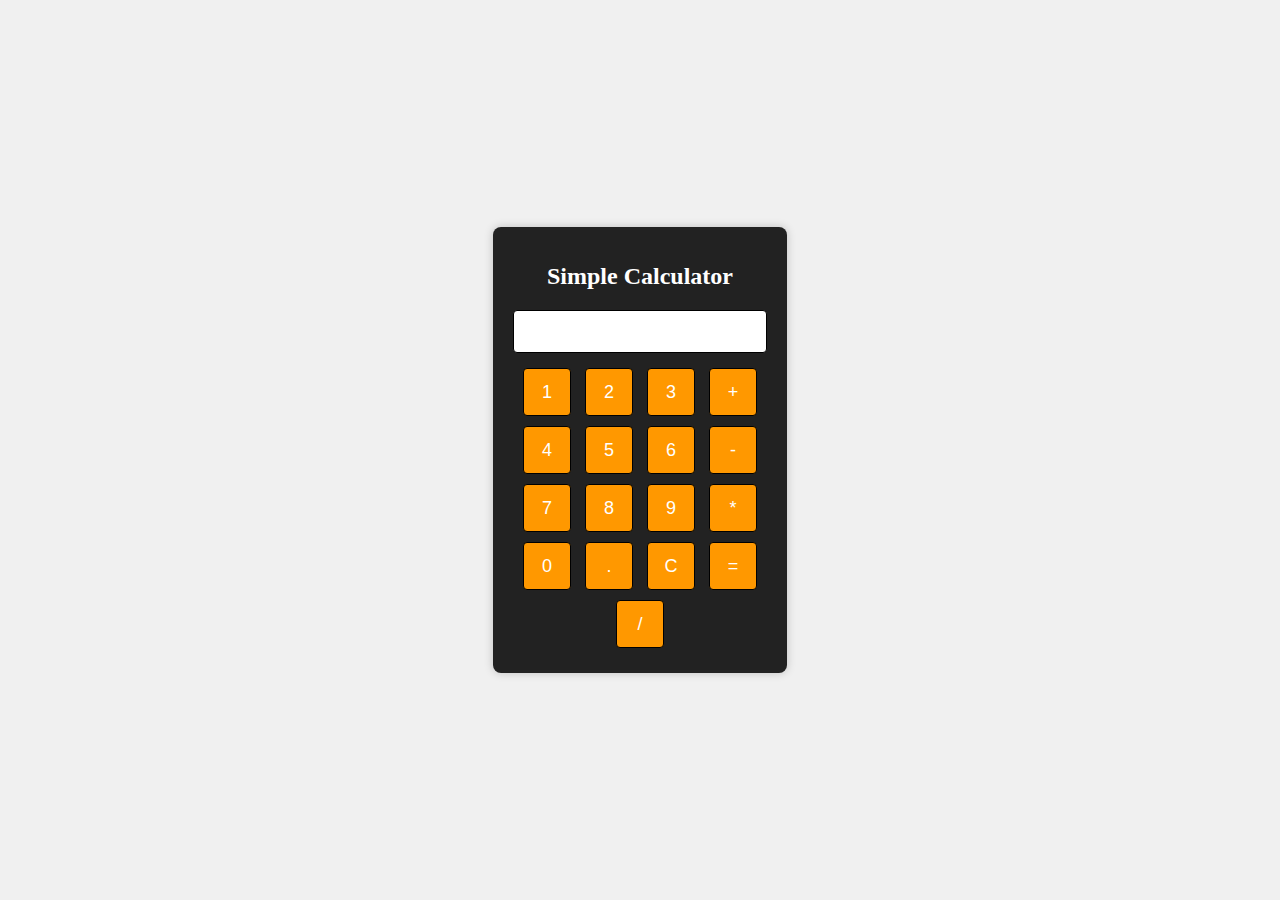
<file: Calculator/index.html>
<!DOCTYPE html>
<html lang="en">
<head>
    <meta charset="UTF-8">
    <meta name="viewport" content="width=device-width, initial-scale=1.0">
    <title>Simple Calculator</title>
    <link rel="stylesheet" href="style.css">
</head>
<body>
    <div id="calculator">
        <h1>Simple Calculator</h1>
        <input type="text" id="display" readonly>
        <br>
        <button onclick="appendToDisplay('1')">1</button>
        <button onclick="appendToDisplay('2')">2</button>
        <button onclick="appendToDisplay('3')">3</button>
        <button onclick="appendToDisplay('+')">+</button>
        <br>
        <button onclick="appendToDisplay('4')">4</button>
        <button onclick="appendToDisplay('5')">5</button>
        <button onclick="appendToDisplay('6')">6</button>
        <button onclick="appendToDisplay('-')">-</button>
        <br>
        <button onclick="appendToDisplay('7')">7</button>
        <button onclick="appendToDisplay('8')">8</button>
        <button onclick="appendToDisplay('9')">9</button>
        <button onclick="appendToDisplay('*')">*</button>
        <br>
        <button onclick="appendToDisplay('0')">0</button>
        <button onclick="appendToDisplay('.')">.</button>
        <button onclick="clearDisplay()">C</button>
        <button onclick="calculateResult()">=</button>
        <br>
        <button onclick="appendToDisplay('/')">/</button>
    </div>


<!---------------------Made By Raj(WiseCrest)-------------------------->

    <script src="script.js"></script>
</body>
</html>
</file>
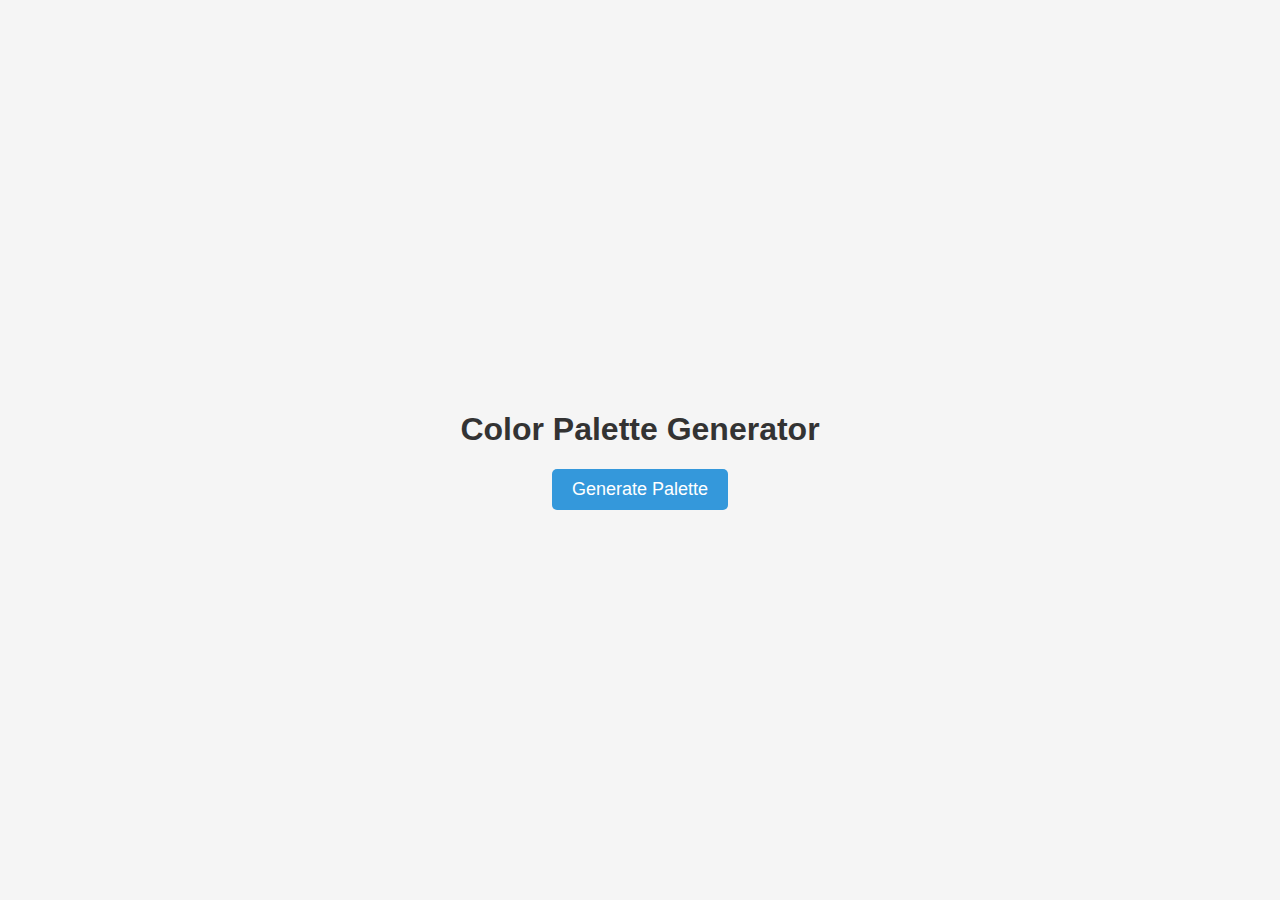
<file: Color Palette Generator/index.html>
<!DOCTYPE html>
<html lang="en">
  <head>
    <meta charset="UTF-8" />
    <meta name="viewport" content="width=device-width, initial-scale=1.0" />
    <title>Document</title>
    <link rel="stylesheet" href="style.css" />
  </head>
  <body>
    <div class="container">
      <h1>Color Palette Generator</h1>
      <div class="palette" id="colorPalette"></div>
      <button onclick="generatePalette()">Generate Palette</button>
    </div>
    <script src="script.js"></script>
  </body>
</html>
</file>
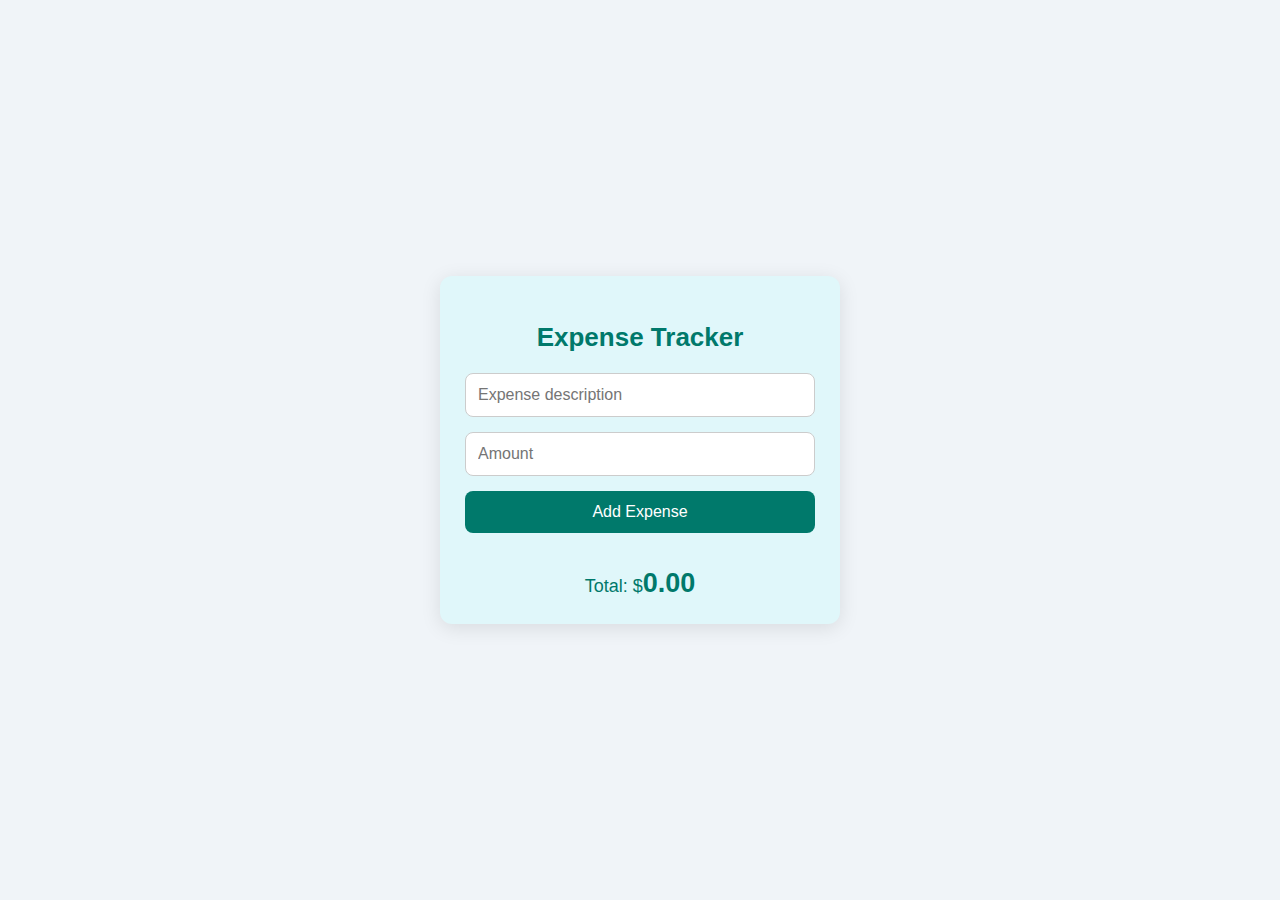
<file: Expense Tracker/index.html>
<!DOCTYPE html>
<html lang="en">
  <head>
    <meta charset="UTF-8" />
    <meta name="viewport" content="width=device-width, initial-scale=1.0" />
    <title>Expense Tracker</title>
    <link
      rel="stylesheet"
      href="https://cdnjs.cloudflare.com/ajax/libs/font-awesome/6.0.0-beta3/css/all.min.css"
    />
    <link rel="stylesheet" href="style.css" />
  </head>
  <body>
    <div id="app">
      <h2>Expense Tracker</h2>
      <input
        type="text"
        id="expenseInput"
        placeholder="Expense description"
        autocomplete="off"
      />
      <input
        type="number"
        id="amountInput"
        placeholder="Amount"
        min="0"
        step="0.01"
        autocomplete="off"
      />
      <button onclick="addExpense()">Add Expense</button>
      <ul id="expenseList"></ul>
      <p>Total: $<span id="total">0.00</span></p>
    </div>

    <script src="script.js"></script>
  </body>
</html>
</file>
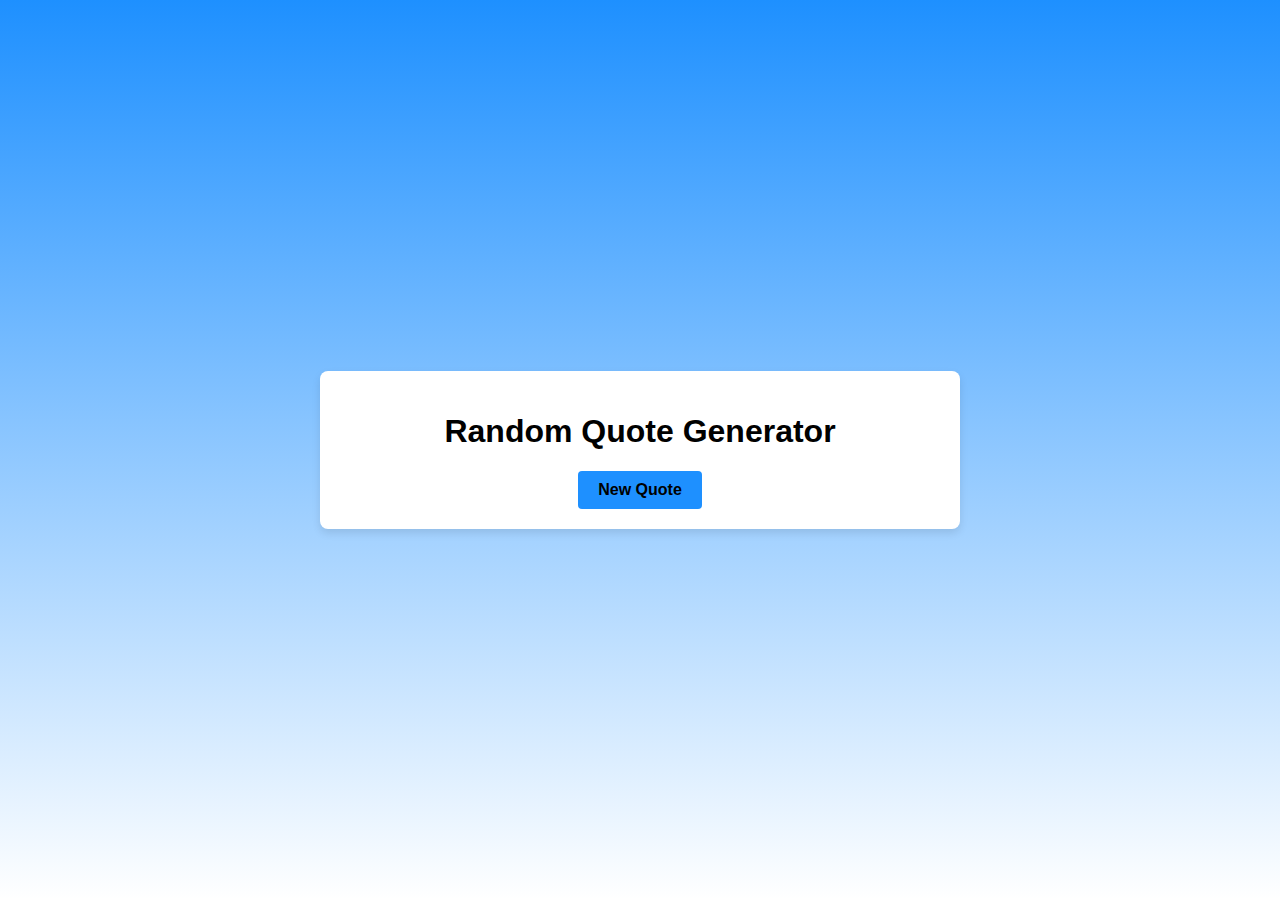
<file: Random Quote Generator/index.html>
<!DOCTYPE html>
<html lang="en">
<head>
    <meta charset="UTF-8">
    <meta name="viewport" content="width=device-width, initial-scale=1.0">
    <title>Random Quote Generator</title>
    <link rel="stylesheet" href="style.css">
</head>
<body>
    <div class="quote-container">
        <h1>Random Quote Generator</h1>
        <p id="quote"></p>
        <button class="new-quote-btn" onclick="getRandomQuote()">New Quote</button>
    </div>

    <script src="script.js"></script>
</body>
</html>
</file>
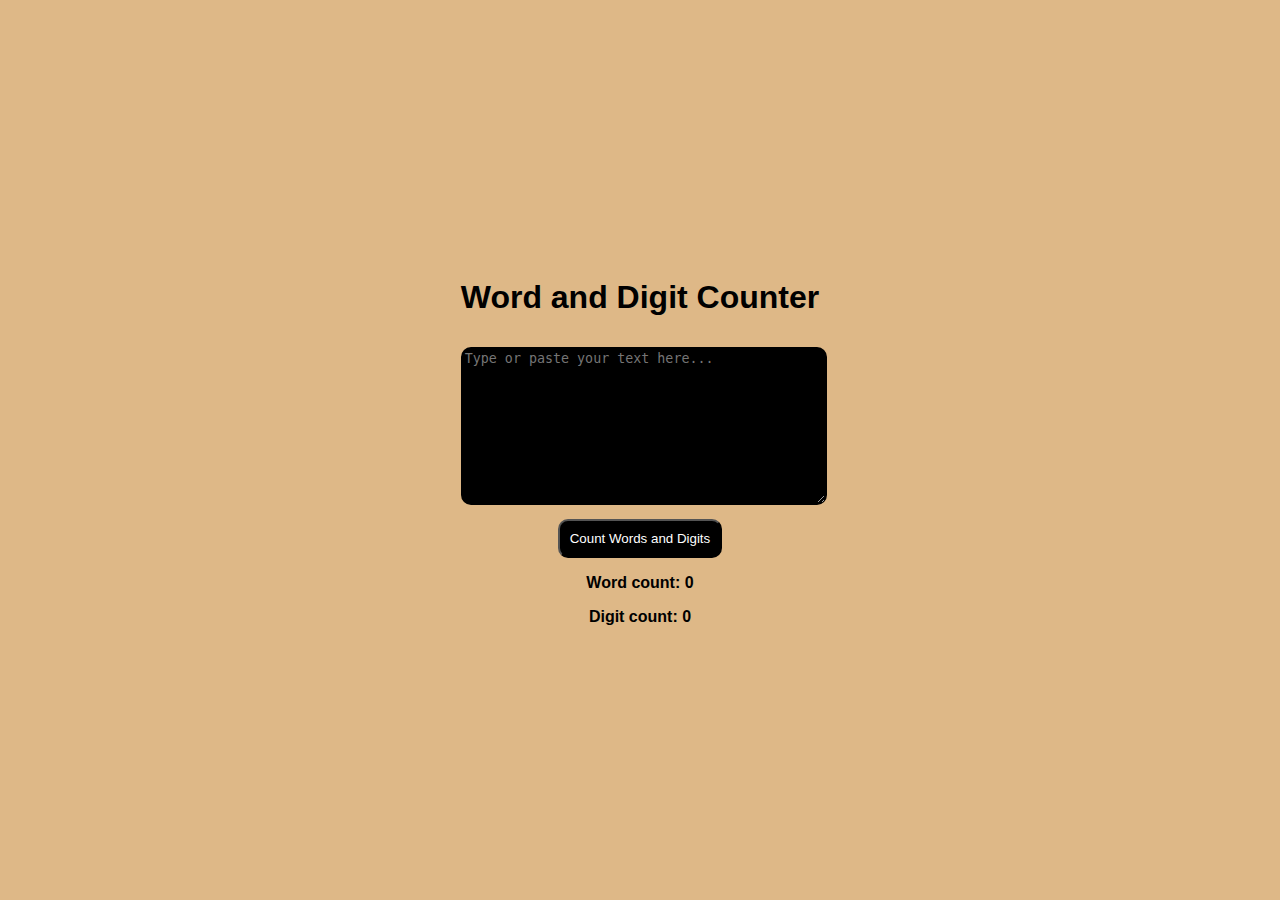
<file: Word and Digit Counter/index.html>
<!DOCTYPE html>
<html lang="en">
  <head>
    <meta charset="UTF-8" />
    <meta name="viewport" content="width=device-width, initial-scale=1.0" />
    <title>Word and Digit Counter</title>
    <link rel="stylesheet" href="style.css" />
  </head>
  <body>
    <div class="container">
      <h1>Word and Digit Counter</h1>
      <textarea id="text-input" placeholder="Type or paste your text here..."></textarea>
      <button onclick="countWordsAndDigits()">Count Words and Digits</button>
      <p id="word-count">Word count: 0</p>
      <p id="digit-count">Digit count: 0</p>
    </div>

    <!------------- Made By Raj(WiseCrest) -------------->
    
    <script src="script.js"></script>
  </body>
</html>
</file>
<file: Calculator/style.css>
body {
    background-color: #f0f0f0;
    display: flex;
    align-items: center;
    justify-content: center;
    height: 100vh;
    margin: 0;
}

#calculator {
    background-color: #222;
    border-radius: 8px;
    box-shadow: 0 0 10px rgba(0, 0, 0, 0.2);
    padding: 20px;
    text-align: center;
}

h1 {
    color: #fff;
    font-size: 24px;
    margin-bottom: 20px;
}

input[type="text"] {
    width: 100%;
    margin-bottom: 10px;
    padding: 10px;
    font-size: 18px;
    box-sizing: border-box;
    border: 1px solid #000;
    border-radius: 4px;
}

button {
    width: 48px;
    height: 48px;
    margin: 5px;
    font-size: 18px;
    cursor: pointer;
    background-color: #FF9800;
    color: white;
    border: 1px solid black;
    border-radius: 4px;
}
</file>
<file: Color Palette Generator/style.css>
body {
  margin: 0;
  padding: 0;
  font-family: "Segoe UI", Tahoma, Geneva, Verdana, sans-serif;
  display: flex;
  align-items: center;
  justify-content: center;
  min-height: 100vh;
  background-color: #f5f5f5;
}

.container {
  text-align: center;
}

h1 {
  color: #333;
}

.palette {
  display: flex;
  flex-wrap: wrap;
  justify-content: center;
  margin-top: 20px;
}

.color-box {
  width: 150px;
  height: 150px;
  margin: 10px;
  border-radius: 8px;
  box-shadow: 0 4px 8px rgba(0, 0, 0, 0.2);
  display: flex;
  flex-direction: column;
  align-items: center;
  justify-content: center;
  cursor: pointer;
  transition: transform 0.2s ease-in-out, box-shadow 0.2s ease-in-out;
}

.color-box:hover {
  transform: scale(1.05);
  box-shadow: 0 8px 16px rgba(0, 0, 0, 0.3);
}

.color-code {
  margin-top: 10px;
  font-size: 16px;
  color: #555;
}

button {
  background-color: #3498db;
  color: #fff;
  border: none;
  padding: 10px 20px;
  font-size: 18px;
  cursor: pointer;
  border-radius: 5px;
  transition: background-color 0.3s ease-in-out;
}

button:hover {
  background-color: #2980b9;
}
</file>
<file: Expense Tracker/style.css>
body {
  font-family: "Arial", sans-serif;
  margin: 0;
  padding: 0;
  display: flex;
  justify-content: center;
  align-items: center;
  height: 100vh;
  background-color: #f0f4f8;
}

#app {
  background-color: #e0f7fa; /* Light teal color */
  padding: 25px;
  border-radius: 12px;
  box-shadow: 0 4px 20px rgba(0, 0, 0, 0.1);
  width: 350px;
  text-align: center;
}

h2 {
  color: #00796b;
  font-size: 26px;
  margin-bottom: 20px;
}

input,
button {
  margin-bottom: 15px;
  width: 100%;
  padding: 12px;
  box-sizing: border-box;
  border: 1px solid #cccccc;
  border-radius: 8px;
  font-size: 16px;
  transition: all 0.3s ease;
}

input:focus,
button:focus {
  outline: none;
  border-color: #00796b;
  box-shadow: 0 0 10px rgba(0, 121, 107, 0.3);
}

button {
  background-color: #00796b;
  color: white;
  border: none;
  cursor: pointer;
  transition: all 0.3s ease;
}

button:hover {
  background-color: #00897b;
  transform: scale(1.05);
}

button:active {
  background-color: #00695c;
  transform: scale(1);
}

ul {
  list-style-type: none;
  padding: 0;
  margin-top: 20px;
}

li {
  display: flex;
  justify-content: space-between;
  align-items: center;
  border-bottom: 1px solid #dddddd;
  padding: 12px 0;
  transition: all 0.3s ease;
}

li:hover {
  background-color: #b2dfdb;
  transform: scale(1.01);
}

.delete-icon {
  color: #e74c3c;
  cursor: pointer;
  transition: all 0.3s ease;
}

.delete-icon:hover {
  color: #c0392b;
  transform: scale(1.2);
}

p {
  color: #00796b;
  margin: 20px 0 0;
  font-size: 18px;
}

#total {
  font-size: 1.5em;
  color: #00796b;
  font-weight: bold;
}
</file>
<file: Random Quote Generator/style.css>
body {
    font-family: 'Arial', sans-serif;
    text-align: center;
    margin: 0;
    display: flex;
    align-items: center;
    justify-content: center;
    height: 100vh;
    background: linear-gradient(180deg, #1e90ff, rgba(255, 255, 255, 0));
}

.quote-container {
    max-width: 600px;
    width: 100%;
    padding: 20px;
    background-color: #fff;
    border-radius: 8px;
    box-shadow: 0 4px 8px rgba(0, 0, 0, 0.1);
}

.new-quote-btn {
    background-color: #1e90ff;
    color: black;
    padding: 10px 20px;
    font-size: 16px;
    font-weight: 600;
    border: none;
    border-radius: 4px;
    cursor: pointer;
}
</file>
<file: Word and Digit Counter/style.css>
body {
  font-family: "Arial", sans-serif;
  display: flex;
  justify-content: center;
  align-items: center;
  height: 100vh;
  margin: 0;
  background-color: burlywood;
}

.container {
  text-align: center;
}

textarea {
  width: 100%;
  height: 150px;
  margin: 10px 0;
  background-color: black;
  border: 2px solid black;
  border-radius: 10px;
  color: white;
}

button {
  padding: 10px;
  cursor: pointer;
  background-color: black;
  color: white;
  border-radius: 10px;
}

#word-count {
  font-weight: bold;
}

#digit-count {
  font-weight: bold;
}
</file>
